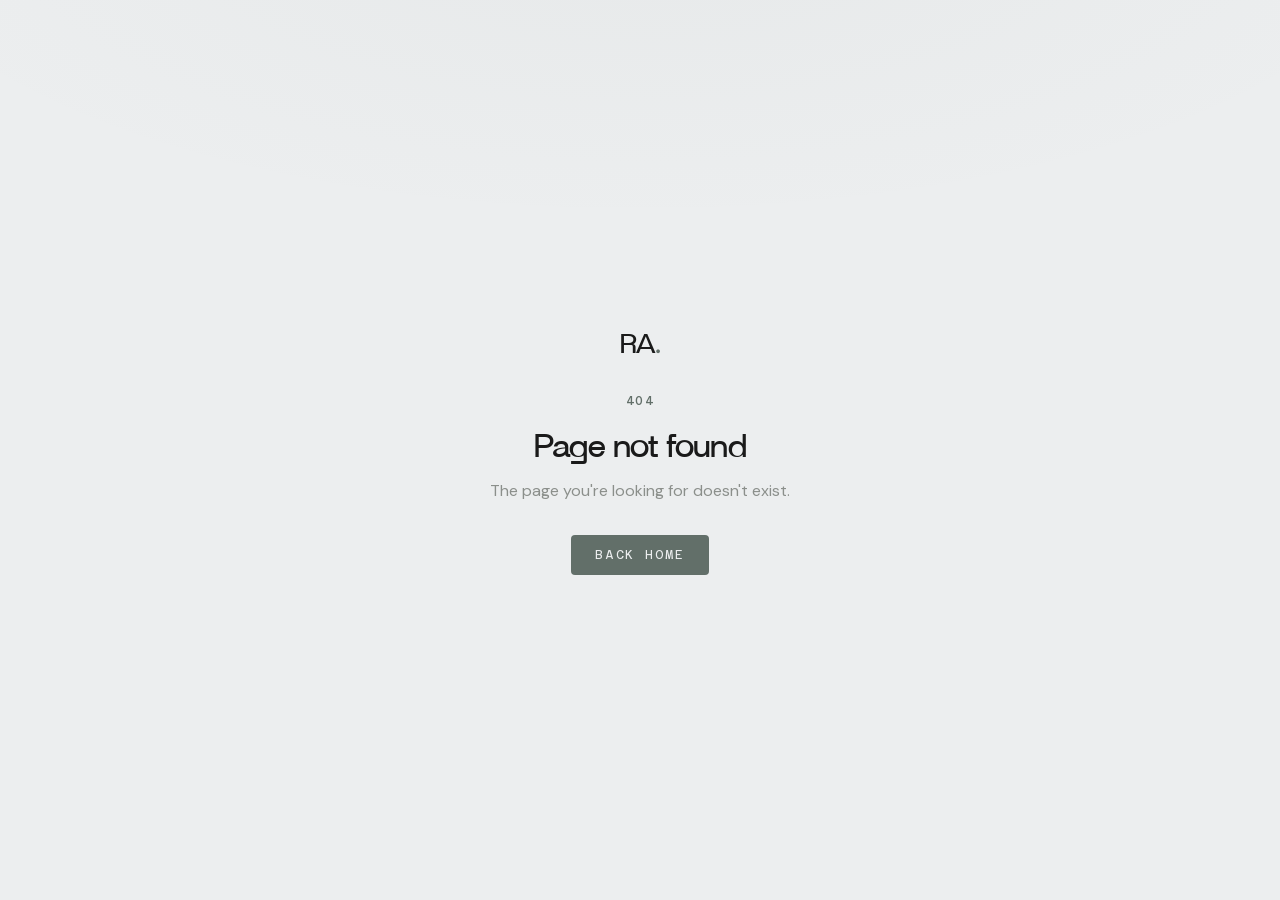
<file: index.html>
<!doctype html>
<html lang="en" data-rh-managed="lang" class="lenis lenis-scrolling"><head>
    <meta charset="UTF-8">
    <meta name="viewport" content="width=device-width, initial-scale=1">

    <!--
      Title, description, canonical and og/twitter title+description+url+locale
      are managed by react-helmet-async
      (client/src/components/Seo.tsx) and baked in by the prerender step. No static
      <title> here to avoid duplicates.
    -->
    <meta name="description" content="E-commerce, artificial intelligence and growth marketing. I founded RNA Group: we combine growth expertise, e-commerce and AI agents to scale online brands.">
    <meta name="robots" content="index, follow">
    <meta name="author" content="Rafael Assis">
    <meta name="theme-color" content="#ECEEEF">

    <!-- Open Graph (language-neutral; title/description/url/locale come from Helmet) -->
    <meta property="og:type" content="website">
    <meta property="og:site_name" content="Rafael Assis">
    <meta property="og:image" content="https://rafaelassisc.com/og-image.png">
    <meta property="og:image:width" content="1200">
    <meta property="og:image:height" content="630">
    <meta property="og:image:alt" content="Rafael Assis — CEO of RNA Group">

    <!-- Twitter Card (language-neutral) -->
    <meta name="twitter:card" content="summary_large_image">
    <meta name="twitter:image" content="https://rafaelassisc.com/og-image.png">

    <!-- Structured Data: Person -->
    <script type="application/ld+json">
      {
        "@context": "https://schema.org",
        "@type": "Person",
        "name": "Rafael Assis",
        "jobTitle": "CEO",
        "worksFor": {
          "@type": "Organization",
          "name": "RNA Group",
          "url": "https://rnagroup.com.br"
        },
        "url": "https://rafaelassisc.com",
        "sameAs": [
          "https://instagram.com/rafael.assisc",
          "https://x.com/rafaelassisc9",
          "https://www.linkedin.com/in/rafael-assis-c/"
        ]
      }
    </script>

    <!-- Favicons — favicon.svg ships now; PNGs are generated by scripts/images.mjs -->
    <link rel="icon" type="image/svg+xml" href="/favicon.svg">
    <link rel="icon" type="image/png" sizes="32x32" href="/favicon-32.png">
    <link rel="apple-touch-icon" sizes="180x180" href="/favicon-180.png">

    <!-- Fonts (self-hosted — no external CDN) -->
    <link rel="preload" as="font" type="font/woff2" crossorigin="" href="/fonts/dmsans.woff2">
    <link rel="preload" as="font" type="font/ttf" crossorigin="" href="/fonts/Britanica-Bold.ttf">
    <script type="module" crossorigin="" src="/assets/index-ll03ByJy.js"></script>
    <link rel="stylesheet" crossorigin="" href="/assets/index-BJZQJyv4.css">
  <title>Rafael Assis — CEO of RNA Group</title><meta name="description" content="E-commerce, artificial intelligence and growth marketing. I founded RNA Group: we combine growth expertise, e-commerce and AI agents to scale online brands."><meta property="og:title" content="Rafael Assis — CEO of RNA Group"><meta property="og:description" content="E-commerce, artificial intelligence and growth marketing. I founded RNA Group: we combine growth expertise, e-commerce and AI agents to scale online brands."><meta property="og:url" content="https://rafaelassisc.com/"><meta property="og:locale" content="en_US"><meta name="twitter:title" content="Rafael Assis — CEO of RNA Group"><meta name="twitter:description" content="E-commerce, artificial intelligence and growth marketing. I founded RNA Group: we combine growth expertise, e-commerce and AI agents to scale online brands."><link rel="canonical" href="https://rafaelassisc.com/"></head>

  <body>
    <div id="root"><header class="fixed inset-x-0 top-0 z-50 transition-all duration-500 border-b border-transparent"><nav class="wrap flex h-16 items-center justify-between md:h-20"><a href="/" aria-label="Rafael Assis — home" class="text-xl transition-opacity hover:opacity-70 md:text-2xl"><span class="font-display font-bold leading-none tracking-tight select-none " aria-hidden="true">RA<span class="text-sage">.</span></span></a></nav></header><main id="top"><section class="relative pt-28 pb-20 md:pt-40 md:pb-28"><div class="wrap grid items-center gap-10 md:grid-cols-[1.5fr_0.65fr] md:gap-16"><div class="order-2 md:order-1"><h1 class="font-display font-bold text-foreground [text-wrap:balance]" style="font-size: clamp(2.75rem, 11vw, 5rem); line-height: 0.98; letter-spacing: -0.02em; opacity: 1; transform: none;">Hi, I'm Rafael Assis.</h1><p class="mt-7 max-w-[38ch] text-lg leading-relaxed text-muted md:text-xl" style="opacity: 1; transform: none;">E-commerce, artificial intelligence and growth marketing. I founded <span class="font-medium text-sage-deep">RNA Group</span>, an AI-native growth marketing operation and a house of brands with skin in the game. We combine growth expertise, data, and AI agents to scale brands in the AI era.</p></div><div class="order-1 md:order-2 md:justify-self-end" style="opacity: 1; transform: none;"><div class="flex flex-col items-start gap-4"><img sizes="(min-width: 768px) 18rem, 9.5rem" width="640" height="711" alt="Rafael Assis" fetchpriority="high" class="w-[9.5rem] rounded-[1.75rem] border border-line shadow-sm md:w-[18rem] md:rounded-[2.25rem]" srcset="/images/rafael-hero-640.webp 640w, /images/rafael-hero-1280.webp 1280w" src="/images/rafael-hero-640.webp"></div></div></div><div class="wrap mt-16 hidden md:mt-20 md:block"><svg xmlns="http://www.w3.org/2000/svg" width="24" height="24" viewBox="0 0 24 24" fill="none" stroke="currentColor" stroke-width="1.5" stroke-linecap="round" stroke-linejoin="round" class="lucide lucide-chevron-down h-5 w-5 animate-bounce text-faint" aria-hidden="true"><path d="m6 9 6 6 6-6"></path></svg></div></section><section id="empresas" class="border-t border-line py-20 md:py-28"><div class="wrap"><div class="mb-10 md:mb-14" style="opacity: 1; transform: none;"><p class="eyebrow flex items-center gap-3"><span class="text-faint">01</span><span class="h-px w-6 bg-line-strong" aria-hidden="true"></span><span>What I do</span></p><h2 class="mt-5 font-display font-bold tracking-[-0.01em] text-foreground [text-wrap:balance] text-[clamp(1.9rem,6vw,2.75rem)] leading-[1.05]">My companies.</h2></div><div class="grid gap-4 md:grid-cols-2"><div class="" style="opacity: 1; transform: none;"><a href="https://thernagroup.com/en" target="_blank" rel="noopener noreferrer" class="group flex h-full flex-col rounded-md border border-line bg-paper p-7 transition-all duration-300 hover:-translate-y-0.5 hover:border-sage/50 md:p-8"><div class="flex items-start justify-between gap-4"><img width="700" height="104" alt="RNA Group" class="h-auto w-auto object-contain max-h-6 md:max-h-7 max-w-[70%]" src="/logos/rnagroup.png"><svg xmlns="http://www.w3.org/2000/svg" width="24" height="24" viewBox="0 0 24 24" fill="none" stroke="currentColor" stroke-width="2" stroke-linecap="round" stroke-linejoin="round" class="lucide lucide-arrow-up-right mt-0.5 h-5 w-5 shrink-0 text-faint transition-all group-hover:-translate-y-0.5 group-hover:translate-x-0.5 group-hover:text-sage" aria-hidden="true"><path d="M7 7h10v10"></path><path d="M7 17 17 7"></path></svg></div><p class="mt-3 grow leading-relaxed text-muted">We scale and operate high-growth e-commerce companies with AI.</p><span class="mt-6 font-mono text-[11px] tracking-[0.14em] text-sage">Visit · thernagroup.com</span></a></div><div class="" style="opacity: 1; transform: none;"><a href="https://versianiswim.com.br" target="_blank" rel="noopener noreferrer" class="group flex h-full flex-col rounded-md border border-line bg-paper p-7 transition-all duration-300 hover:-translate-y-0.5 hover:border-sage/50 md:p-8"><div class="flex items-start justify-between gap-4"><img width="600" height="63" alt="Versiani Swim" class="h-auto w-auto object-contain max-h-8 md:max-h-9 max-w-[85%]" src="/logos/versiani.png"><svg xmlns="http://www.w3.org/2000/svg" width="24" height="24" viewBox="0 0 24 24" fill="none" stroke="currentColor" stroke-width="2" stroke-linecap="round" stroke-linejoin="round" class="lucide lucide-arrow-up-right mt-0.5 h-5 w-5 shrink-0 text-faint transition-all group-hover:-translate-y-0.5 group-hover:translate-x-0.5 group-hover:text-sage" aria-hidden="true"><path d="M7 7h10v10"></path><path d="M7 17 17 7"></path></svg></div><p class="mt-3 grow leading-relaxed text-muted">Premium beachwear and fitness brand, co-founded by influencer Gabriela Versiani.</p><span class="mt-6 font-mono text-[11px] tracking-[0.14em] text-sage">Visit · versianiswim.com.br</span></a></div></div><div class="mt-16 md:mt-20"><div class="" style="opacity: 1; transform: none;"><h3 class="mb-7 font-display text-2xl font-bold text-foreground md:text-3xl">Companies I invest in</h3></div><div class="grid gap-4 sm:grid-cols-3"><div class="" style="opacity: 1; transform: none;"><div class="flex min-h-28 items-center justify-center rounded-md border border-line bg-paper p-7 md:min-h-32 md:p-8"><img width="600" height="231" alt="Hoomy" loading="lazy" class="h-auto max-h-7 w-auto max-w-[75%] object-contain md:max-h-8" src="/logos/hoomy.png"></div></div><div class="" style="opacity: 1; transform: none;"><div class="flex min-h-28 items-center justify-center rounded-md border border-line bg-paper p-7 md:min-h-32 md:p-8"><img width="338" height="27" alt="MinimalClub" loading="lazy" class="h-auto max-h-7 w-auto max-w-[75%] object-contain md:max-h-8" src="/logos/minimalclub.svg"></div></div><div class="" style="opacity: 1; transform: none;"><div class="flex min-h-28 items-center justify-center rounded-md border border-line bg-paper p-7 md:min-h-32 md:p-8"><img width="124" height="52" alt="LetzGum" loading="lazy" class="h-auto max-h-7 w-auto max-w-[75%] object-contain md:max-h-8" src="/logos/letzgum.svg"></div></div></div></div></div></section><section id="conexao" class="border-t border-line py-20 md:py-28"><div class="wrap"><ul class="border-t border-line"><li><a href="https://instagram.com/rafael.assisc" target="_blank" rel="noopener noreferrer" class="group flex min-h-[44px] items-center justify-between gap-4 border-b border-line py-5 transition-colors"><span class="flex items-center gap-4 md:gap-5"><svg xmlns="http://www.w3.org/2000/svg" width="24" height="24" viewBox="0 0 24 24" fill="none" stroke="currentColor" stroke-width="1.5" stroke-linecap="round" stroke-linejoin="round" class="lucide lucide-instagram h-5 w-5 shrink-0 text-muted transition-colors group-hover:text-sage" aria-hidden="true"><rect width="20" height="20" x="2" y="2" rx="5" ry="5"></rect><path d="M16 11.37A4 4 0 1 1 12.63 8 4 4 0 0 1 16 11.37z"></path><line x1="17.5" x2="17.51" y1="6.5" y2="6.5"></line></svg><span class="block"><span class="eyebrow mb-1 block">Instagram</span><span class="font-display text-xl font-bold text-foreground transition-colors group-hover:text-sage md:text-2xl">@rafael.assisc</span></span></span><svg xmlns="http://www.w3.org/2000/svg" width="24" height="24" viewBox="0 0 24 24" fill="none" stroke="currentColor" stroke-width="2" stroke-linecap="round" stroke-linejoin="round" class="lucide lucide-arrow-up-right h-5 w-5 shrink-0 text-faint transition-all group-hover:-translate-y-0.5 group-hover:translate-x-0.5 group-hover:text-sage" aria-hidden="true"><path d="M7 7h10v10"></path><path d="M7 17 17 7"></path></svg></a></li><li><a href="https://x.com/rafaelassisc9" target="_blank" rel="noopener noreferrer" class="group flex min-h-[44px] items-center justify-between gap-4 border-b border-line py-5 transition-colors"><span class="flex items-center gap-4 md:gap-5"><svg viewBox="0 0 24 24" fill="currentColor" class="h-5 w-5 shrink-0 text-muted transition-colors group-hover:text-sage" aria-hidden="true"><path d="M18.244 2.25h3.308l-7.227 8.26 8.502 11.24H16.17l-5.214-6.817L4.99 21.75H1.68l7.73-8.835L1.254 2.25H8.08l4.713 6.231 5.45-6.231Zm-1.161 17.52h1.833L7.084 4.126H5.117L17.083 19.77Z"></path></svg><span class="block"><span class="eyebrow mb-1 block">X</span><span class="font-display text-xl font-bold text-foreground transition-colors group-hover:text-sage md:text-2xl">@rafaelassisc9</span></span></span><svg xmlns="http://www.w3.org/2000/svg" width="24" height="24" viewBox="0 0 24 24" fill="none" stroke="currentColor" stroke-width="2" stroke-linecap="round" stroke-linejoin="round" class="lucide lucide-arrow-up-right h-5 w-5 shrink-0 text-faint transition-all group-hover:-translate-y-0.5 group-hover:translate-x-0.5 group-hover:text-sage" aria-hidden="true"><path d="M7 7h10v10"></path><path d="M7 17 17 7"></path></svg></a></li><li><a href="https://www.linkedin.com/in/rafael-assis-c/" target="_blank" rel="noopener noreferrer" class="group flex min-h-[44px] items-center justify-between gap-4 border-b border-line py-5 transition-colors"><span class="flex items-center gap-4 md:gap-5"><svg xmlns="http://www.w3.org/2000/svg" width="24" height="24" viewBox="0 0 24 24" fill="none" stroke="currentColor" stroke-width="1.5" stroke-linecap="round" stroke-linejoin="round" class="lucide lucide-linkedin h-5 w-5 shrink-0 text-muted transition-colors group-hover:text-sage" aria-hidden="true"><path d="M16 8a6 6 0 0 1 6 6v7h-4v-7a2 2 0 0 0-2-2 2 2 0 0 0-2 2v7h-4v-7a6 6 0 0 1 6-6z"></path><rect width="4" height="12" x="2" y="9"></rect><circle cx="4" cy="4" r="2"></circle></svg><span class="block"><span class="eyebrow mb-1 block">LinkedIn</span><span class="font-display text-xl font-bold text-foreground transition-colors group-hover:text-sage md:text-2xl">Rafael Assis</span></span></span><svg xmlns="http://www.w3.org/2000/svg" width="24" height="24" viewBox="0 0 24 24" fill="none" stroke="currentColor" stroke-width="2" stroke-linecap="round" stroke-linejoin="round" class="lucide lucide-arrow-up-right h-5 w-5 shrink-0 text-faint transition-all group-hover:-translate-y-0.5 group-hover:translate-x-0.5 group-hover:text-sage" aria-hidden="true"><path d="M7 7h10v10"></path><path d="M7 17 17 7"></path></svg></a></li><li><a href="mailto:rafael@rnagroup.com.br" class="group flex min-h-[44px] items-center justify-between gap-4 border-b border-line py-5 transition-colors"><span class="flex items-center gap-4 md:gap-5"><svg xmlns="http://www.w3.org/2000/svg" width="24" height="24" viewBox="0 0 24 24" fill="none" stroke="currentColor" stroke-width="1.5" stroke-linecap="round" stroke-linejoin="round" class="lucide lucide-mail h-5 w-5 shrink-0 text-muted transition-colors group-hover:text-sage" aria-hidden="true"><rect width="20" height="16" x="2" y="4" rx="2"></rect><path d="m22 7-8.97 5.7a1.94 1.94 0 0 1-2.06 0L2 7"></path></svg><span class="block"><span class="eyebrow mb-1 block">Email</span><span class="font-display text-xl font-bold text-foreground transition-colors group-hover:text-sage md:text-2xl">rafael@rnagroup.com.br</span></span></span><svg xmlns="http://www.w3.org/2000/svg" width="24" height="24" viewBox="0 0 24 24" fill="none" stroke="currentColor" stroke-width="2" stroke-linecap="round" stroke-linejoin="round" class="lucide lucide-arrow-up-right h-5 w-5 shrink-0 text-faint transition-all group-hover:-translate-y-0.5 group-hover:translate-x-0.5 group-hover:text-sage" aria-hidden="true"><path d="M7 7h10v10"></path><path d="M7 17 17 7"></path></svg></a></li></ul></div></section></main><footer class="border-t border-line py-12 md:py-14"><div class="wrap flex flex-col gap-8 md:flex-row md:items-end md:justify-between"><div><span class="text-2xl"><span class="font-display font-bold leading-none tracking-tight select-none " aria-hidden="true">RA<span class="text-sage">.</span></span></span><p class="mt-3 font-mono text-[11px] tracking-[0.14em] text-muted">Rafael Assis — CEO, RNA Group</p></div><div class="flex flex-col gap-3 md:items-end"><a href="#top" class="group inline-flex items-center gap-2 font-mono text-[11px] tracking-[0.14em] text-muted transition-colors hover:text-sage"><svg xmlns="http://www.w3.org/2000/svg" width="24" height="24" viewBox="0 0 24 24" fill="none" stroke="currentColor" stroke-width="2" stroke-linecap="round" stroke-linejoin="round" class="lucide lucide-arrow-up h-3.5 w-3.5 transition-transform group-hover:-translate-y-0.5" aria-hidden="true"><path d="m5 12 7-7 7 7"></path><path d="M12 19V5"></path></svg>Back to top</a><p class="font-mono text-[11px] tracking-[0.14em] text-faint">© 2026 · All rights reserved.</p></div></div></footer></div>
  

</body></html>
</file>
<file: assets/index-BJZQJyv4.css>
@layer properties{@supports (((-webkit-hyphens:none)) and (not (margin-trim:inline))) or ((-moz-orient:inline) and (not (color:rgb(from red r g b)))){*,:before,:after,::backdrop{--tw-border-style:solid;--tw-leading:initial;--tw-font-weight:initial;--tw-tracking:initial;--tw-shadow:0 0 #0000;--tw-shadow-color:initial;--tw-shadow-alpha:100%;--tw-inset-shadow:0 0 #0000;--tw-inset-shadow-color:initial;--tw-inset-shadow-alpha:100%;--tw-ring-color:initial;--tw-ring-shadow:0 0 #0000;--tw-inset-ring-color:initial;--tw-inset-ring-shadow:0 0 #0000;--tw-ring-inset:initial;--tw-ring-offset-width:0px;--tw-ring-offset-color:#fff;--tw-ring-offset-shadow:0 0 #0000;--tw-blur:initial;--tw-brightness:initial;--tw-contrast:initial;--tw-grayscale:initial;--tw-hue-rotate:initial;--tw-invert:initial;--tw-opacity:initial;--tw-saturate:initial;--tw-sepia:initial;--tw-drop-shadow:initial;--tw-drop-shadow-color:initial;--tw-drop-shadow-alpha:100%;--tw-drop-shadow-size:initial;--tw-backdrop-blur:initial;--tw-backdrop-brightness:initial;--tw-backdrop-contrast:initial;--tw-backdrop-grayscale:initial;--tw-backdrop-hue-rotate:initial;--tw-backdrop-invert:initial;--tw-backdrop-opacity:initial;--tw-backdrop-saturate:initial;--tw-backdrop-sepia:initial;--tw-duration:initial;--tw-translate-x:0;--tw-translate-y:0;--tw-translate-z:0}}}@font-face{font-family:Britanica;src:url(/fonts/Britanica-Regular.ttf)format("truetype");font-weight:400;font-style:normal;font-display:swap}@font-face{font-family:Britanica;src:url(/fonts/Britanica-Bold.ttf)format("truetype");font-weight:700;font-style:normal;font-display:swap}@font-face{font-family:DM Sans;src:url(/fonts/dmsans.woff2)format("woff2");font-weight:100 1000;font-style:normal;font-display:swap}@font-face{font-family:Azeret Mono;src:url(/fonts/azeretmono.woff2)format("woff2");font-weight:100 900;font-style:normal;font-display:swap}@layer theme{:root,:host{--font-sans:"DM Sans", ui-sans-serif, system-ui, sans-serif;--font-mono:"Azeret Mono", ui-monospace, "SF Mono", Menlo, monospace;--spacing:.25rem;--text-xs:.75rem;--text-xs--line-height:calc(1 / .75);--text-lg:1.125rem;--text-lg--line-height:calc(1.75 / 1.125);--text-xl:1.25rem;--text-xl--line-height:calc(1.75 / 1.25);--text-2xl:1.5rem;--text-2xl--line-height:calc(2 / 1.5);--text-3xl:1.875rem;--text-3xl--line-height: 1.2 ;--text-4xl:2.25rem;--text-4xl--line-height:calc(2.5 / 2.25);--font-weight-medium:500;--font-weight-semibold:600;--font-weight-bold:700;--tracking-tight:-.025em;--leading-snug:1.375;--leading-relaxed:1.625;--radius-sm:.25rem;--radius-md:.375rem;--animate-bounce:bounce 1s infinite;--blur-md:12px;--default-transition-duration:.15s;--default-transition-timing-function:cubic-bezier(.4, 0, .2, 1);--default-font-family:var(--font-sans);--default-mono-font-family:var(--font-mono);--color-background:#eceeef;--color-foreground:#1a1a1a;--color-paper:#f5f6f6;--color-sage:#626f69;--color-sage-deep:#33423b;--color-muted:#8b8f8b;--color-faint:#bdbfba;--color-line:#1a1a1a1a;--color-line-strong:#1a1a1a29;--font-display:"Britanica", ui-sans-serif, system-ui, sans-serif}}@layer base{*,:after,:before,::backdrop{box-sizing:border-box;border:0 solid;margin:0;padding:0}::file-selector-button{box-sizing:border-box;border:0 solid;margin:0;padding:0}html,:host{-webkit-text-size-adjust:100%;tab-size:4;line-height:1.5;font-family:var(--default-font-family,ui-sans-serif, system-ui, sans-serif, "Apple Color Emoji", "Segoe UI Emoji", "Segoe UI Symbol", "Noto Color Emoji");font-feature-settings:var(--default-font-feature-settings,normal);font-variation-settings:var(--default-font-variation-settings,normal);-webkit-tap-highlight-color:transparent}hr{height:0;color:inherit;border-top-width:1px}abbr:where([title]){-webkit-text-decoration:underline dotted;text-decoration:underline dotted}h1,h2,h3,h4,h5,h6{font-size:inherit;font-weight:inherit}a{color:inherit;-webkit-text-decoration:inherit;text-decoration:inherit}b,strong{font-weight:bolder}code,kbd,samp,pre{font-family:var(--default-mono-font-family,ui-monospace, SFMono-Regular, Menlo, Monaco, Consolas, "Liberation Mono", "Courier New", monospace);font-feature-settings:var(--default-mono-font-feature-settings,normal);font-variation-settings:var(--default-mono-font-variation-settings,normal);font-size:1em}small{font-size:80%}sub,sup{vertical-align:baseline;font-size:75%;line-height:0;position:relative}sub{bottom:-.25em}sup{top:-.5em}table{text-indent:0;border-color:inherit;border-collapse:collapse}:-moz-focusring{outline:auto}progress{vertical-align:baseline}summary{display:list-item}ol,ul,menu{list-style:none}img,svg,video,canvas,audio,iframe,embed,object{vertical-align:middle;display:block}img,video{max-width:100%;height:auto}button,input,select,optgroup,textarea{font:inherit;font-feature-settings:inherit;font-variation-settings:inherit;letter-spacing:inherit;color:inherit;opacity:1;background-color:#0000;border-radius:0}::file-selector-button{font:inherit;font-feature-settings:inherit;font-variation-settings:inherit;letter-spacing:inherit;color:inherit;opacity:1;background-color:#0000;border-radius:0}:where(select:is([multiple],[size])) optgroup{font-weight:bolder}:where(select:is([multiple],[size])) optgroup option{padding-inline-start:20px}::file-selector-button{margin-inline-end:4px}::placeholder{opacity:1}@supports (not ((-webkit-appearance:-apple-pay-button))) or (contain-intrinsic-size:1px){::placeholder{color:currentColor}@supports (color:color-mix(in lab,red,red)){::placeholder{color:color-mix(in oklab,currentcolor 50%,transparent)}}}textarea{resize:vertical}::-webkit-search-decoration{-webkit-appearance:none}::-webkit-date-and-time-value{min-height:1lh;text-align:inherit}::-webkit-datetime-edit{display:inline-flex}::-webkit-datetime-edit-fields-wrapper{padding:0}::-webkit-datetime-edit{padding-block:0}::-webkit-datetime-edit-year-field{padding-block:0}::-webkit-datetime-edit-month-field{padding-block:0}::-webkit-datetime-edit-day-field{padding-block:0}::-webkit-datetime-edit-hour-field{padding-block:0}::-webkit-datetime-edit-minute-field{padding-block:0}::-webkit-datetime-edit-second-field{padding-block:0}::-webkit-datetime-edit-millisecond-field{padding-block:0}::-webkit-datetime-edit-meridiem-field{padding-block:0}::-webkit-calendar-picker-indicator{line-height:1}:-moz-ui-invalid{box-shadow:none}button,input:where([type=button],[type=reset],[type=submit]){appearance:button}::file-selector-button{appearance:button}::-webkit-inner-spin-button{height:auto}::-webkit-outer-spin-button{height:auto}[hidden]:where(:not([hidden=until-found])){display:none!important}*{border-color:var(--color-line)}html{scroll-behavior:smooth;-webkit-text-size-adjust:100%;scroll-padding-top:5rem}body{background-color:var(--color-background);color:var(--color-foreground);font-family:var(--font-sans);-webkit-font-smoothing:antialiased;text-rendering:optimizelegibility;background-image:radial-gradient(ellipse 90% 50% at 50% -10%,var(--sage-wash-2),transparent 70%);background-attachment:fixed}::selection{background:var(--sage-wash);color:var(--color-sage-deep)}a,button,[role=button]{cursor:pointer}:focus-visible{outline:2px solid var(--color-sage);outline-offset:3px;border-radius:2px}::-webkit-scrollbar{width:8px}::-webkit-scrollbar-track{background:0 0}::-webkit-scrollbar-thumb{background:var(--color-faint);border-radius:8px}::-webkit-scrollbar-thumb:hover{background:var(--color-sage)}}@layer components{.wrap{width:100%;max-width:46rem;margin-inline:auto;padding-inline:1.5rem}@media(min-width:768px){.wrap{padding-inline:2rem}}.eyebrow{font-family:var(--font-mono);letter-spacing:.22em;text-transform:uppercase;color:var(--color-sage);font-size:.72rem;font-weight:500}.photo-slot{background:linear-gradient(135deg,var(--sage-wash),var(--sage-wash-2) 70%),var(--color-paper);border:1px solid var(--color-line);border-radius:4px;position:relative;overflow:hidden}.photo-slot:after{content:"";pointer-events:none;background-image:radial-gradient(circle at 30% 20%,#626f691f,#0000 55%);position:absolute;inset:0}.photo-slot__mark{font-family:var(--font-mono);letter-spacing:.28em;text-transform:uppercase;color:#33423b73;place-items:center;font-size:.7rem;display:grid;position:absolute;inset:0}.rule{background:var(--color-line-strong);height:1px}}@layer utilities{.fixed{position:fixed}.relative{position:relative}.static{position:static}.inset-x-0{inset-inline:0}.top-0{top:0}.z-50{z-index:50}.order-1{order:1}.order-2{order:2}.container{width:100%}@media(min-width:40rem){.container{max-width:40rem}}@media(min-width:48rem){.container{max-width:48rem}}@media(min-width:64rem){.container{max-width:64rem}}@media(min-width:80rem){.container{max-width:80rem}}@media(min-width:96rem){.container{max-width:96rem}}.mx-auto{margin-inline:auto}.-mt-6{margin-top:calc(var(--spacing) * -6)}.mt-0\.5{margin-top:calc(var(--spacing) * .5)}.mt-1{margin-top:var(--spacing)}.mt-1\.5{margin-top:calc(var(--spacing) * 1.5)}.mt-2{margin-top:calc(var(--spacing) * 2)}.mt-3{margin-top:calc(var(--spacing) * 3)}.mt-4{margin-top:calc(var(--spacing) * 4)}.mt-5{margin-top:calc(var(--spacing) * 5)}.mt-6{margin-top:calc(var(--spacing) * 6)}.mt-7{margin-top:calc(var(--spacing) * 7)}.mt-8{margin-top:calc(var(--spacing) * 8)}.mt-16{margin-top:calc(var(--spacing) * 16)}.mb-1{margin-bottom:var(--spacing)}.mb-2{margin-bottom:calc(var(--spacing) * 2)}.mb-7{margin-bottom:calc(var(--spacing) * 7)}.mb-10{margin-bottom:calc(var(--spacing) * 10)}.block{display:block}.flex{display:flex}.grid{display:grid}.hidden{display:none}.inline{display:inline}.inline-flex{display:inline-flex}.h-2\.5{height:calc(var(--spacing) * 2.5)}.h-3\.5{height:calc(var(--spacing) * 3.5)}.h-5{height:calc(var(--spacing) * 5)}.h-16{height:calc(var(--spacing) * 16)}.h-auto{height:auto}.h-full{height:100%}.h-px{height:1px}.max-h-6{max-height:calc(var(--spacing) * 6)}.max-h-7{max-height:calc(var(--spacing) * 7)}.max-h-8{max-height:calc(var(--spacing) * 8)}.min-h-28{min-height:calc(var(--spacing) * 28)}.min-h-\[44px\]{min-height:44px}.min-h-screen{min-height:100vh}.w-2\.5{width:calc(var(--spacing) * 2.5)}.w-3\.5{width:calc(var(--spacing) * 3.5)}.w-5{width:calc(var(--spacing) * 5)}.w-6{width:calc(var(--spacing) * 6)}.w-\[9\.5rem\]{width:9.5rem}.w-auto{width:auto}.w-px{width:1px}.max-w-\[26ch\]{max-width:26ch}.max-w-\[36ch\]{max-width:36ch}.max-w-\[38ch\]{max-width:38ch}.max-w-\[40ch\]{max-width:40ch}.max-w-\[46ch\]{max-width:46ch}.max-w-\[70\%\]{max-width:70%}.max-w-\[75\%\]{max-width:75%}.max-w-\[85\%\]{max-width:85%}.shrink-0{flex-shrink:0}.grow{flex-grow:1}.animate-bounce{animation:var(--animate-bounce)}.grid-cols-\[auto_1fr\]{grid-template-columns:auto 1fr}.flex-col{flex-direction:column}.items-center{align-items:center}.items-start{align-items:flex-start}.justify-between{justify-content:space-between}.justify-center{justify-content:center}.gap-2{gap:calc(var(--spacing) * 2)}.gap-3{gap:calc(var(--spacing) * 3)}.gap-4{gap:calc(var(--spacing) * 4)}.gap-5{gap:calc(var(--spacing) * 5)}.gap-8{gap:calc(var(--spacing) * 8)}.gap-10{gap:calc(var(--spacing) * 10)}.rounded{border-radius:.25rem}.rounded-\[1\.75rem\]{border-radius:1.75rem}.rounded-full{border-radius:3.40282e38px}.rounded-md{border-radius:var(--radius-md)}.rounded-sm{border-radius:var(--radius-sm)}.border{border-style:var(--tw-border-style);border-width:1px}.border-t{border-top-style:var(--tw-border-style);border-top-width:1px}.border-b{border-bottom-style:var(--tw-border-style);border-bottom-width:1px}.border-line{border-color:var(--color-line)}.border-transparent{border-color:#0000}.bg-background\/80{background-color:#eceeefcc}@supports (color:color-mix(in lab,red,red)){.bg-background\/80{background-color:color-mix(in oklab,var(--color-background) 80%,transparent)}}.bg-line-strong{background-color:var(--color-line-strong)}.bg-paper{background-color:var(--color-paper)}.bg-sage{background-color:var(--color-sage)}.object-contain{object-fit:contain}.p-7{padding:calc(var(--spacing) * 7)}.px-6{padding-inline:calc(var(--spacing) * 6)}.py-3{padding-block:calc(var(--spacing) * 3)}.py-5{padding-block:calc(var(--spacing) * 5)}.py-7{padding-block:calc(var(--spacing) * 7)}.py-12{padding-block:calc(var(--spacing) * 12)}.py-20{padding-block:calc(var(--spacing) * 20)}.pt-28{padding-top:calc(var(--spacing) * 28)}.pb-0{padding-bottom:0}.pb-9{padding-bottom:calc(var(--spacing) * 9)}.pb-20{padding-bottom:calc(var(--spacing) * 20)}.text-center{text-align:center}.font-display{font-family:var(--font-display)}.font-mono{font-family:var(--font-mono)}.text-2xl{font-size:var(--text-2xl);line-height:var(--tw-leading,var(--text-2xl--line-height))}.text-3xl{font-size:var(--text-3xl);line-height:var(--tw-leading,var(--text-3xl--line-height))}.text-lg{font-size:var(--text-lg);line-height:var(--tw-leading,var(--text-lg--line-height))}.text-xl{font-size:var(--text-xl);line-height:var(--tw-leading,var(--text-xl--line-height))}.text-xs{font-size:var(--text-xs);line-height:var(--tw-leading,var(--text-xs--line-height))}.text-\[1\.05rem\]{font-size:1.05rem}.text-\[11px\]{font-size:11px}.text-\[clamp\(1\.6rem\,5\.5vw\,2\.6rem\)\]{font-size:clamp(1.6rem,5.5vw,2.6rem)}.text-\[clamp\(1\.9rem\,6vw\,2\.75rem\)\]{font-size:clamp(1.9rem,6vw,2.75rem)}.leading-\[1\.05\]{--tw-leading:1.05;line-height:1.05}.leading-\[1\.12\]{--tw-leading:1.12;line-height:1.12}.leading-none{--tw-leading:1;line-height:1}.leading-relaxed{--tw-leading:var(--leading-relaxed);line-height:var(--leading-relaxed)}.leading-snug{--tw-leading:var(--leading-snug);line-height:var(--leading-snug)}.font-bold{--tw-font-weight:var(--font-weight-bold);font-weight:var(--font-weight-bold)}.font-medium{--tw-font-weight:var(--font-weight-medium);font-weight:var(--font-weight-medium)}.font-semibold{--tw-font-weight:var(--font-weight-semibold);font-weight:var(--font-weight-semibold)}.tracking-\[-0\.01em\]{--tw-tracking:-.01em;letter-spacing:-.01em}.tracking-\[0\.14em\]{--tw-tracking:.14em;letter-spacing:.14em}.tracking-tight{--tw-tracking:var(--tracking-tight);letter-spacing:var(--tracking-tight)}.\[text-wrap\:balance\]{text-wrap:balance}.text-background{color:var(--color-background)}.text-faint{color:var(--color-faint)}.text-foreground{color:var(--color-foreground)}.text-foreground\/85{color:#1a1a1ad9}@supports (color:color-mix(in lab,red,red)){.text-foreground\/85{color:color-mix(in oklab,var(--color-foreground) 85%,transparent)}}.text-muted{color:var(--color-muted)}.text-sage{color:var(--color-sage)}.text-sage-deep{color:var(--color-sage-deep)}.italic{font-style:italic}.shadow-sm{--tw-shadow:0 1px 3px 0 var(--tw-shadow-color,#0000001a), 0 1px 2px -1px var(--tw-shadow-color,#0000001a);box-shadow:var(--tw-inset-shadow),var(--tw-inset-ring-shadow),var(--tw-ring-offset-shadow),var(--tw-ring-shadow),var(--tw-shadow)}.ring-4{--tw-ring-shadow:var(--tw-ring-inset,) 0 0 0 calc(4px + var(--tw-ring-offset-width)) var(--tw-ring-color,currentcolor);box-shadow:var(--tw-inset-shadow),var(--tw-inset-ring-shadow),var(--tw-ring-offset-shadow),var(--tw-ring-shadow),var(--tw-shadow)}.ring-background{--tw-ring-color:var(--color-background)}.blur{--tw-blur:blur(8px);filter:var(--tw-blur,) var(--tw-brightness,) var(--tw-contrast,) var(--tw-grayscale,) var(--tw-hue-rotate,) var(--tw-invert,) var(--tw-saturate,) var(--tw-sepia,) var(--tw-drop-shadow,)}.backdrop-blur-md{--tw-backdrop-blur:blur(var(--blur-md));-webkit-backdrop-filter:var(--tw-backdrop-blur,) var(--tw-backdrop-brightness,) var(--tw-backdrop-contrast,) var(--tw-backdrop-grayscale,) var(--tw-backdrop-hue-rotate,) var(--tw-backdrop-invert,) var(--tw-backdrop-opacity,) var(--tw-backdrop-saturate,) var(--tw-backdrop-sepia,);backdrop-filter:var(--tw-backdrop-blur,) var(--tw-backdrop-brightness,) var(--tw-backdrop-contrast,) var(--tw-backdrop-grayscale,) var(--tw-backdrop-hue-rotate,) var(--tw-backdrop-invert,) var(--tw-backdrop-opacity,) var(--tw-backdrop-saturate,) var(--tw-backdrop-sepia,)}.transition{transition-property:color,background-color,border-color,outline-color,text-decoration-color,fill,stroke,--tw-gradient-from,--tw-gradient-via,--tw-gradient-to,opacity,box-shadow,transform,translate,scale,rotate,filter,-webkit-backdrop-filter,backdrop-filter,display,content-visibility,overlay,pointer-events;transition-timing-function:var(--tw-ease,var(--default-transition-timing-function));transition-duration:var(--tw-duration,var(--default-transition-duration))}.transition-all{transition-property:all;transition-timing-function:var(--tw-ease,var(--default-transition-timing-function));transition-duration:var(--tw-duration,var(--default-transition-duration))}.transition-colors{transition-property:color,background-color,border-color,outline-color,text-decoration-color,fill,stroke,--tw-gradient-from,--tw-gradient-via,--tw-gradient-to;transition-timing-function:var(--tw-ease,var(--default-transition-timing-function));transition-duration:var(--tw-duration,var(--default-transition-duration))}.transition-opacity{transition-property:opacity;transition-timing-function:var(--tw-ease,var(--default-transition-timing-function));transition-duration:var(--tw-duration,var(--default-transition-duration))}.transition-transform{transition-property:transform,translate,scale,rotate;transition-timing-function:var(--tw-ease,var(--default-transition-timing-function));transition-duration:var(--tw-duration,var(--default-transition-duration))}.duration-300{--tw-duration:.3s;transition-duration:.3s}.duration-500{--tw-duration:.5s;transition-duration:.5s}.select-none{-webkit-user-select:none;user-select:none}@media(hover:hover){.group-hover\:translate-x-0\.5:is(:where(.group):hover *){--tw-translate-x:calc(var(--spacing) * .5);translate:var(--tw-translate-x) var(--tw-translate-y)}.group-hover\:-translate-y-0\.5:is(:where(.group):hover *){--tw-translate-y:calc(var(--spacing) * -.5);translate:var(--tw-translate-x) var(--tw-translate-y)}.group-hover\:text-sage:is(:where(.group):hover *){color:var(--color-sage)}.hover\:-translate-y-0\.5:hover{--tw-translate-y:calc(var(--spacing) * -.5);translate:var(--tw-translate-x) var(--tw-translate-y)}.hover\:border-sage\/50:hover{border-color:#626f6980}@supports (color:color-mix(in lab,red,red)){.hover\:border-sage\/50:hover{border-color:color-mix(in oklab,var(--color-sage) 50%,transparent)}}.hover\:bg-sage-deep:hover{background-color:var(--color-sage-deep)}.hover\:text-sage:hover{color:var(--color-sage)}.hover\:opacity-70:hover{opacity:.7}}@media(min-width:40rem){.sm\:grid-cols-3{grid-template-columns:repeat(3,minmax(0,1fr))}}@media(min-width:48rem){.md\:order-1{order:1}.md\:order-2{order:2}.md\:mt-20{margin-top:calc(var(--spacing) * 20)}.md\:mb-14{margin-bottom:calc(var(--spacing) * 14)}.md\:block{display:block}.md\:h-20{height:calc(var(--spacing) * 20)}.md\:max-h-7{max-height:calc(var(--spacing) * 7)}.md\:max-h-8{max-height:calc(var(--spacing) * 8)}.md\:max-h-9{max-height:calc(var(--spacing) * 9)}.md\:min-h-32{min-height:calc(var(--spacing) * 32)}.md\:w-\[18rem\]{width:18rem}.md\:grid-cols-2{grid-template-columns:repeat(2,minmax(0,1fr))}.md\:grid-cols-\[1\.5fr_0\.65fr\]{grid-template-columns:1.5fr .65fr}.md\:grid-cols-\[1fr_1\.35fr\]{grid-template-columns:1fr 1.35fr}.md\:flex-row{flex-direction:row}.md\:items-end{align-items:flex-end}.md\:justify-between{justify-content:space-between}.md\:gap-5{gap:calc(var(--spacing) * 5)}.md\:gap-7{gap:calc(var(--spacing) * 7)}.md\:gap-10{gap:calc(var(--spacing) * 10)}.md\:gap-16{gap:calc(var(--spacing) * 16)}.md\:justify-self-end{justify-self:flex-end}.md\:rounded-\[2\.25rem\]{border-radius:2.25rem}.md\:p-8{padding:calc(var(--spacing) * 8)}.md\:py-14{padding-block:calc(var(--spacing) * 14)}.md\:py-28{padding-block:calc(var(--spacing) * 28)}.md\:pt-40{padding-top:calc(var(--spacing) * 40)}.md\:pb-11{padding-bottom:calc(var(--spacing) * 11)}.md\:pb-28{padding-bottom:calc(var(--spacing) * 28)}.md\:text-2xl{font-size:var(--text-2xl);line-height:var(--tw-leading,var(--text-2xl--line-height))}.md\:text-3xl{font-size:var(--text-3xl);line-height:var(--tw-leading,var(--text-3xl--line-height))}.md\:text-4xl{font-size:var(--text-4xl);line-height:var(--tw-leading,var(--text-4xl--line-height))}.md\:text-lg{font-size:var(--text-lg);line-height:var(--tw-leading,var(--text-lg--line-height))}.md\:text-xl{font-size:var(--text-xl);line-height:var(--tw-leading,var(--text-xl--line-height))}.md\:text-\[1\.35rem\]{font-size:1.35rem}}}:root{--sage-wash:#626f691a;--sage-wash-2:#626f690a;--ease-out-quart:cubic-bezier(.22, 1, .36, 1)}@media(prefers-reduced-motion:reduce){*,:before,:after{scroll-behavior:auto!important;transition-duration:.01ms!important;animation-duration:.01ms!important;animation-iteration-count:1!important}}@property --tw-border-style{syntax:"*";inherits:false;initial-value:solid}@property --tw-leading{syntax:"*";inherits:false}@property --tw-font-weight{syntax:"*";inherits:false}@property --tw-tracking{syntax:"*";inherits:false}@property --tw-shadow{syntax:"*";inherits:false;initial-value:0 0 #0000}@property --tw-shadow-color{syntax:"*";inherits:false}@property --tw-shadow-alpha{syntax:"<percentage>";inherits:false;initial-value:100%}@property --tw-inset-shadow{syntax:"*";inherits:false;initial-value:0 0 #0000}@property --tw-inset-shadow-color{syntax:"*";inherits:false}@property --tw-inset-shadow-alpha{syntax:"<percentage>";inherits:false;initial-value:100%}@property --tw-ring-color{syntax:"*";inherits:false}@property --tw-ring-shadow{syntax:"*";inherits:false;initial-value:0 0 #0000}@property --tw-inset-ring-color{syntax:"*";inherits:false}@property --tw-inset-ring-shadow{syntax:"*";inherits:false;initial-value:0 0 #0000}@property --tw-ring-inset{syntax:"*";inherits:false}@property --tw-ring-offset-width{syntax:"<length>";inherits:false;initial-value:0}@property --tw-ring-offset-color{syntax:"*";inherits:false;initial-value:#fff}@property --tw-ring-offset-shadow{syntax:"*";inherits:false;initial-value:0 0 #0000}@property --tw-blur{syntax:"*";inherits:false}@property --tw-brightness{syntax:"*";inherits:false}@property --tw-contrast{syntax:"*";inherits:false}@property --tw-grayscale{syntax:"*";inherits:false}@property --tw-hue-rotate{syntax:"*";inherits:false}@property --tw-invert{syntax:"*";inherits:false}@property --tw-opacity{syntax:"*";inherits:false}@property --tw-saturate{syntax:"*";inherits:false}@property --tw-sepia{syntax:"*";inherits:false}@property --tw-drop-shadow{syntax:"*";inherits:false}@property --tw-drop-shadow-color{syntax:"*";inherits:false}@property --tw-drop-shadow-alpha{syntax:"<percentage>";inherits:false;initial-value:100%}@property --tw-drop-shadow-size{syntax:"*";inherits:false}@property --tw-backdrop-blur{syntax:"*";inherits:false}@property --tw-backdrop-brightness{syntax:"*";inherits:false}@property --tw-backdrop-contrast{syntax:"*";inherits:false}@property --tw-backdrop-grayscale{syntax:"*";inherits:false}@property --tw-backdrop-hue-rotate{syntax:"*";inherits:false}@property --tw-backdrop-invert{syntax:"*";inherits:false}@property --tw-backdrop-opacity{syntax:"*";inherits:false}@property --tw-backdrop-saturate{syntax:"*";inherits:false}@property --tw-backdrop-sepia{syntax:"*";inherits:false}@property --tw-duration{syntax:"*";inherits:false}@property --tw-translate-x{syntax:"*";inherits:false;initial-value:0}@property --tw-translate-y{syntax:"*";inherits:false;initial-value:0}@property --tw-translate-z{syntax:"*";inherits:false;initial-value:0}@keyframes bounce{0%,to{animation-timing-function:cubic-bezier(.8,0,1,1);transform:translateY(-25%)}50%{animation-timing-function:cubic-bezier(0,0,.2,1);transform:none}}
</file>
